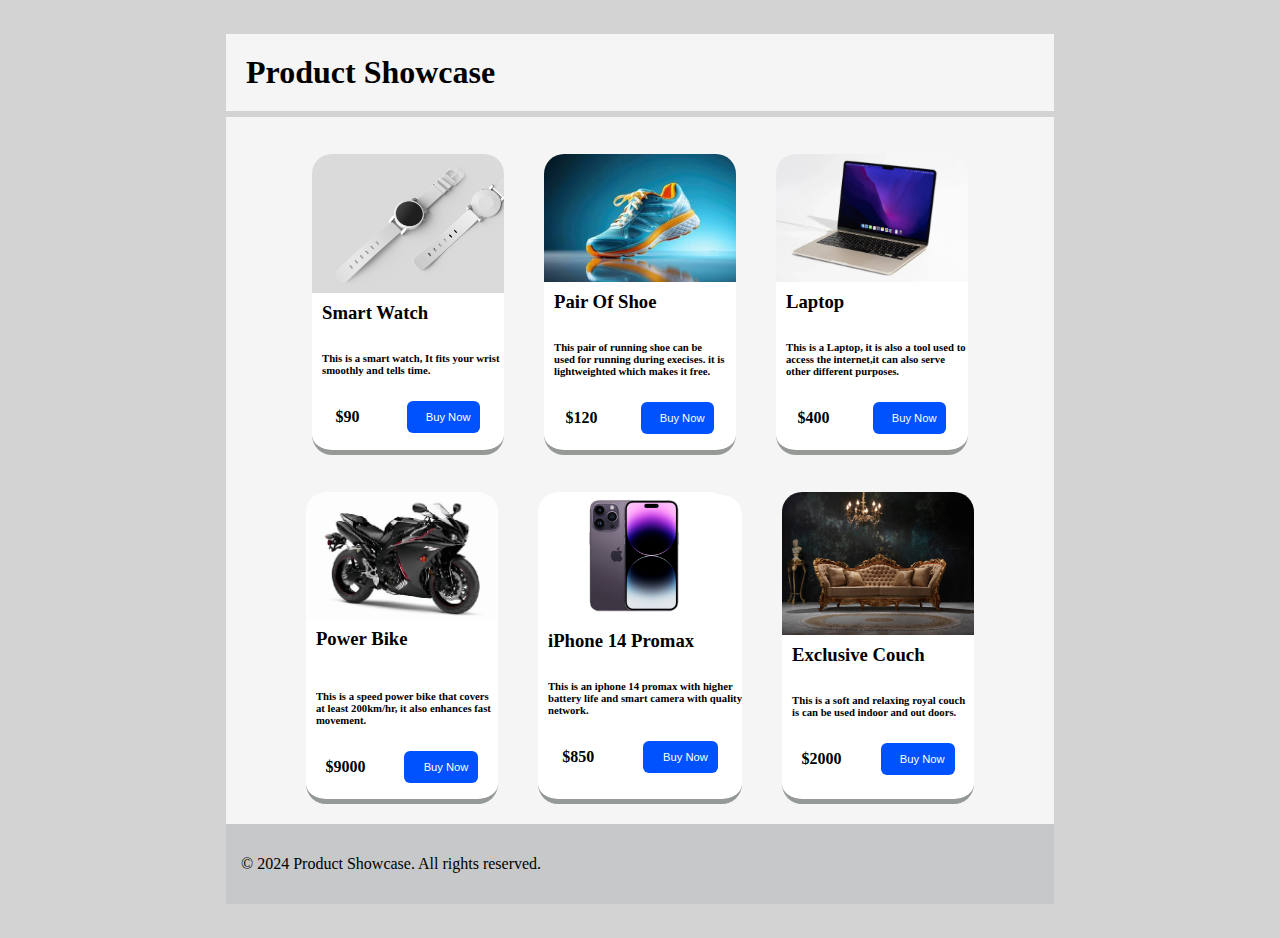
<file: index.html>
<!DOCTYPE html>
<html lang="en">
<head>
    <meta charset="UTF-8">
    <meta name="viewport" content="width=device-width, initial-scale=1.0">
    <title>Responsive Css</title>
    <link rel="stylesheet" href="style.css">
    <link rel="submit" href="submit.html">
</head>
<body>
    <header id="main1">
        <h1 class="Showcase">Product Showcase</h1>
    </header>
    <main class="content">
        
        <section class="products">

            <div class="product">
        <figure class="picture">
             <img src="wristwatch.jpg"  alt=""/> 
        </figure>
        <h3>Smart Watch</h3>
        <h6>This is  a smart watch,   
         It fits your wrist <br>smoothly and tells time.</h6>
        <p class="padding"><b>$90</b><button class="button1"><a href="submit.html" target="_blank">Buy Now</a></button></p>
    
        </div>
            <div class="product">
        <figure class="picture">
            <img src="closeup-of-runners-shoe-mid-stride-isolated-on-a-gradient-background-photo.jpg" alt="A Pair Of Running Shoes"" alt="A comfortable chair" />
        </figure>
        <h3>Pair Of Shoe</h3>
        <h6>This pair of running shoe
        can be<br> used for running during execises. it is <br>
        lightweighted which makes it free.<br></h6> 
        <p class="padding"><b>$120</b><button class="button1"><a href="submit.html" target="_blank">Buy Now</a></button></p>
    
            </div>
            <div class="product">
        <figure class="picture">
            <img src="bestlaptops-2048px-9765.webp" />
        </figure>
        <h3>Laptop</h3>
        <h6>This is a Laptop, it is also a tool used to <br>access the internet,it can also serve <br>other
            different purposes.</h6>
            <p class="padding"><b>$400</b><button class="button1"><a href="submit.html" target="_blank">Buy Now</a></button></p> 
         
            </div>
            <div class="product">
        <figure class="picture">
            
            <img src="201123_yamaha_yzf_r1__about_3_million_naira_jpg31c53f0ff301f70d1bb905681f91734f.jpg" alt="a power bike" />
        </figure>
        <h3>Power Bike</h3>
        <h6>
         <br>This is  a speed power bike that covers <br>at least 200km/hr, 
          it  also enhances fast <br>movement.</h6>
          <p class="padding"><b>$9000</b><button class="button1"><a href="submit.html" target="_blank">Buy Now</a></button></p>
        
            </div>
            <div class="product">
        <figure class="picture">
             <img  src="Apple-iPhone-14-Pro-Max_FINAL_featured-image-packshot-review-1.jpg" />
        </figure>
        <h3>iPhone 14 Promax</h3>
        <h6>This is an iphone 14 promax with higher<br>
             battery life and smart camera with quality<br> network.</h6>
             <p class="padding"><b>$850</b><button class="button1"><a href="submit.html" target="_blank">Buy Now</a></button></p>
            
                    </div>
            <div class="product">
                <figure class="picture">
                    <img src="istockphoto-1274049367-612x612.jpg" alt="" />
        </figure>
        <div>
                <h3>Exclusive Couch</h3>
                <h6>This is  a soft and relaxing royal
              couch <br>is can be used indoor and out doors.</h6>
                         
              <p class="padding"><b><b>$2000</b></b><button class="button1"><a href="submit.html"~ target="_blank">Buy Now</a></button></p>
              </form>
    </div>
            </div>
        </section>
    </main>
    <footer class="foot">
       <p> &copy 2024 Product Showcase.
         All rights reserved.</p>
    </footer>
    </body>
</html>
</file>
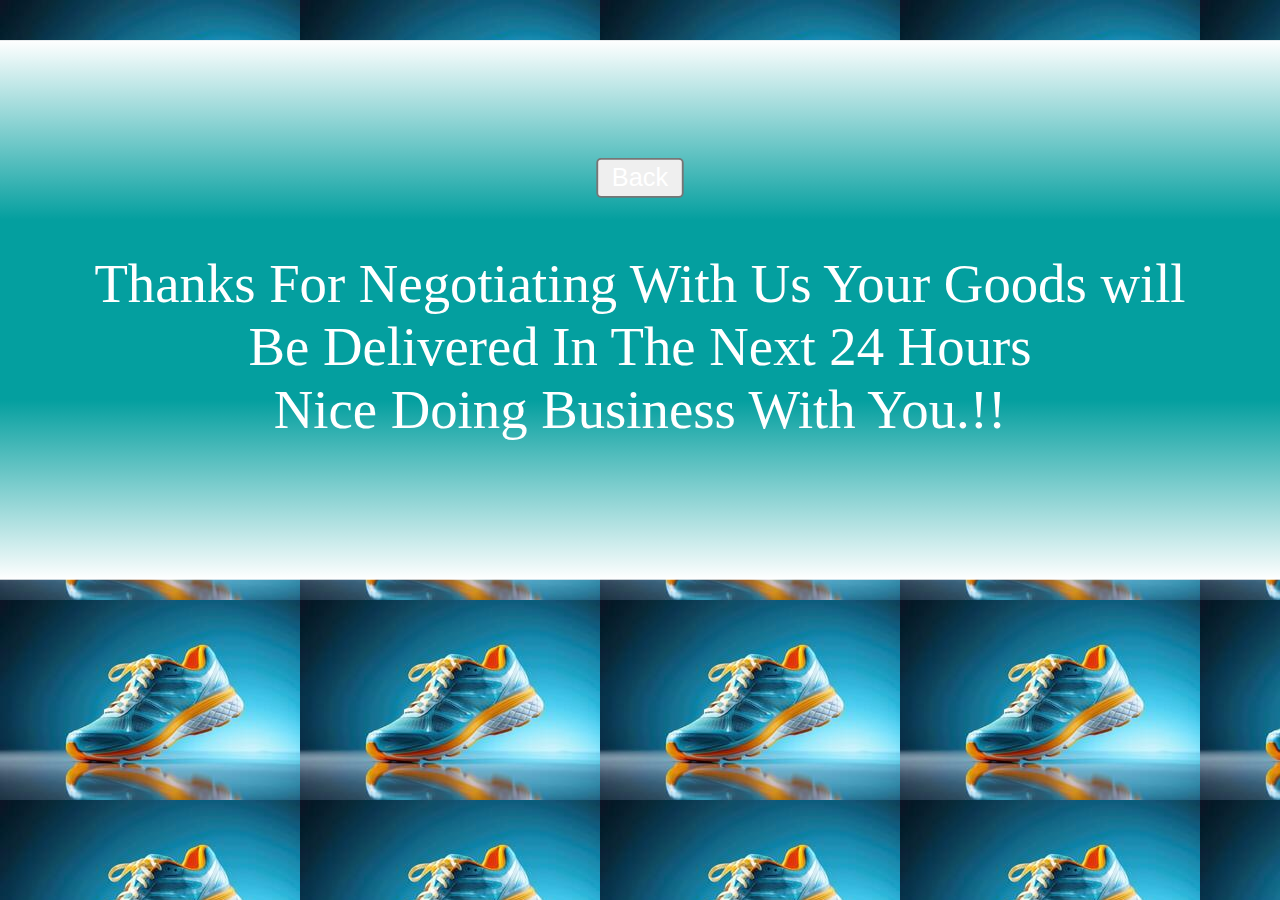
<file: purchased.html>
<!DOCTYPE html>
<html lang="en">
<head>
    <meta charset="UTF-8">
    <meta name="viewport" content="width=device-width, initial-scale=1.0">
    <title>Purchased</title>
    <link rel="stylesheet" href="style.css">
    <link rel="html" href="submit.html">
</head>
<body class="body3">
    <div class="successful" id="successful">
        <br><br>
      
       <section class="button4">
         <p> <button class="button3"><a href="index.html">Back</a></button></p>
       Thanks For Negotiating With Us
        Your Goods will Be Delivered In The Next 24 Hours<br>
        Nice Doing Business With You.!!
    </section>
     </div>
</body>
</html>
</file>
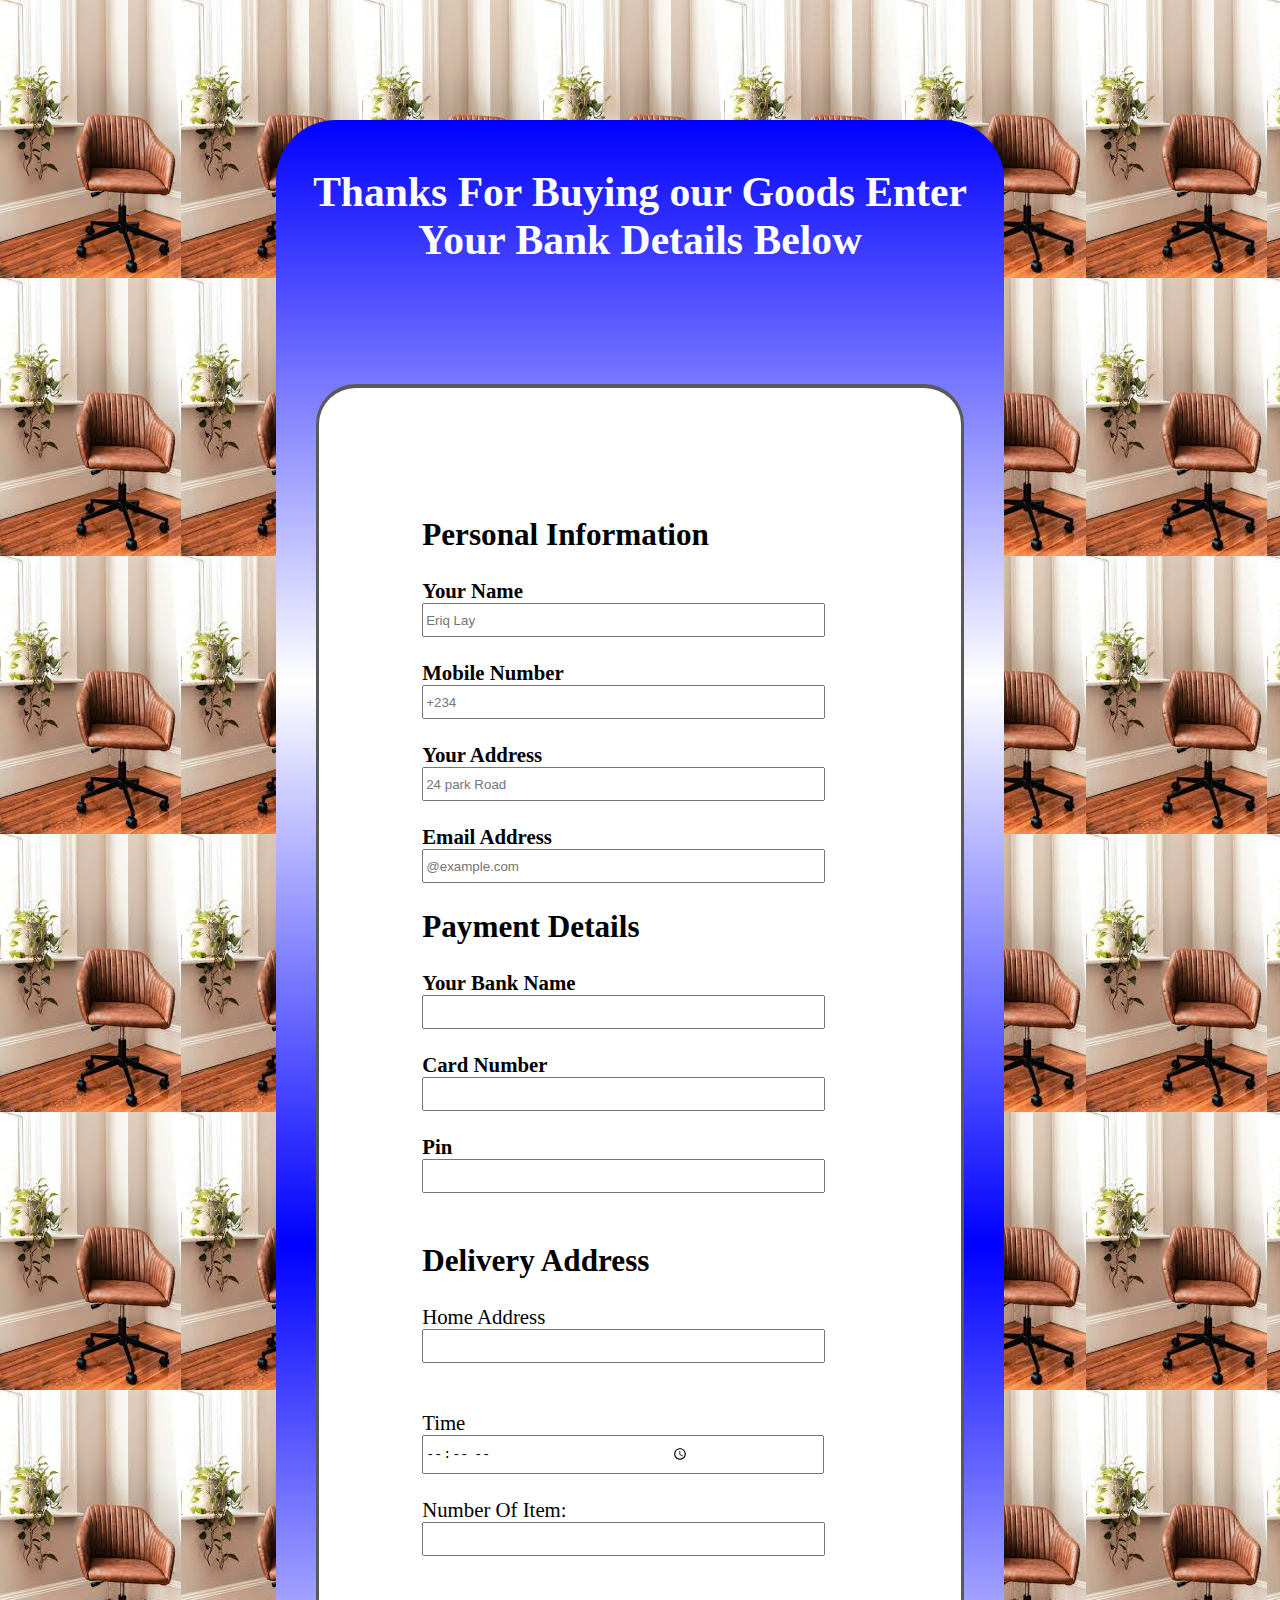
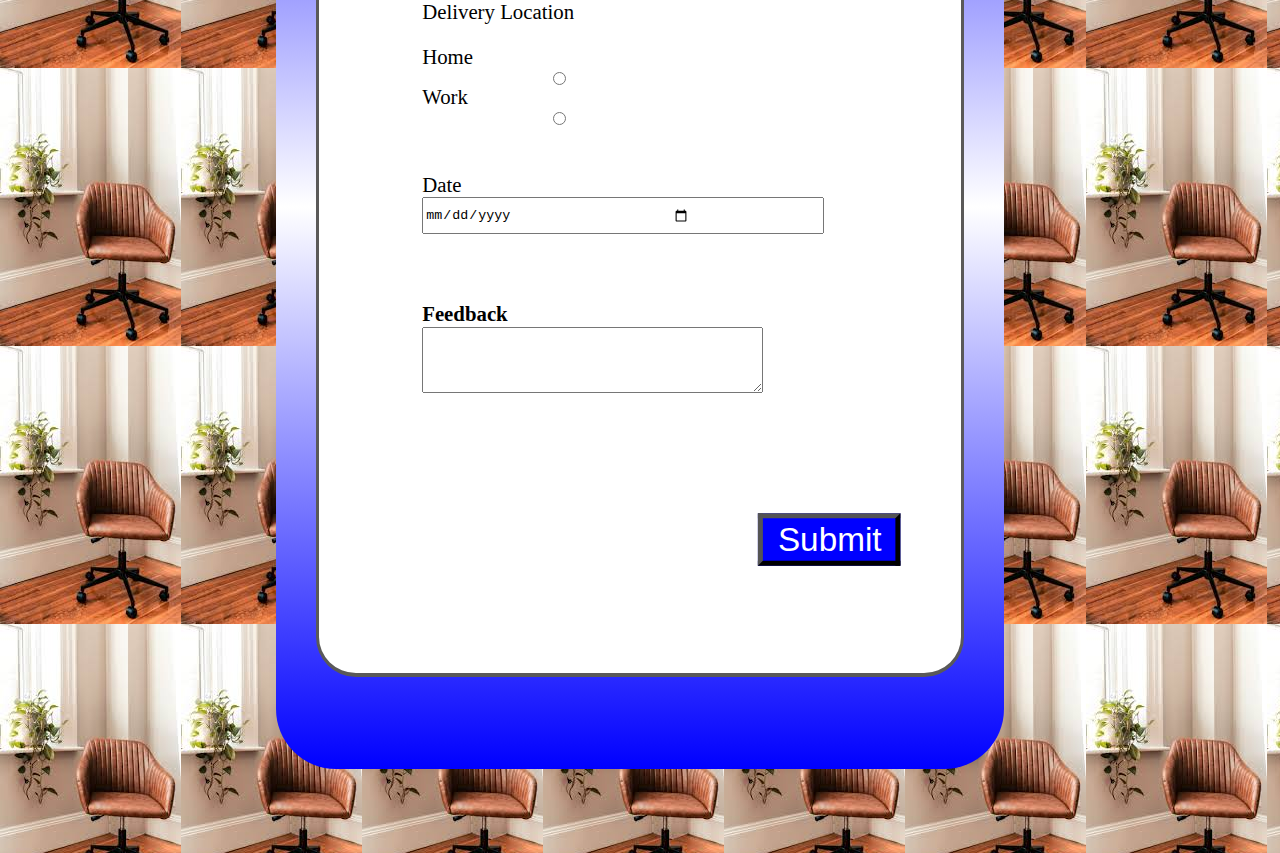
<file: submit.html>
<!DOCTYPE html>
<html lang="en">
<head>
    <meta charset="UTF-8">
    <meta name="viewport" content="width=device-width, initial-scale=1.0">
    <title>Purchase Details</title>
    <link rel="html" href="purchased.html">
    <link rel="stylesheet" href="style.css">
</head>
<body class="body2">
    <form class="purchase" action="/purchased.html">
       
        <div class="purchase1">
             <h1 class="intro">Thanks For Buying our Goods Enter Your Bank Details Below</h1><br><br><br>
            <div class="content2">
                <h2>Personal Information</h3>
        <label for="name"><b> Your Name</b></label><br>
        <input id="name" name="Name" type="text" placeholder="Eriq Lay" required><br><br>
        <label for="number"> <b>Mobile Number</b></b></label>
        <input id="number" type="number" value="+234" name="mobile number" placeholder="+234"><br><br>
        <label for="address"><b> Your Address</b></label><br>
        <input id="address" type="text" name="Home Address" placeholder="24 park Road"><br><br>
        <label for="email "><b>Email Address</b></label><br>
        <input type="email" id="email" name="email"placeholder="@example.com" required>

        <h2>Payment Details</h2>
        <label for="bank name"><b>Your Bank Name</b></label><br>
        <input  type="text" id="bank name" list="banks" name="bank name">
        <datalist id="banks">
            <option value="First Bank"></option>
            <option value="Access Bank"></option>
            <option value="Polaris"></option>
            <option value="UBA"></option>
            <option value="Zenith"></option>
            <option value="Union Bank"></option>
            <option value="FCMB"></option>
        
        </datalist>
        <br><br>
        <label for="card number"><b>Card Number</b></label><br>
        <input id="card number" type="number" list="numbers" minlength="5" maxlength="11"  required>
        <datalist id="numbers">
            <option value="0863454217">0863454217</option>
            <option value="4682065793">4682065793</option>
            <option value="6784775674">6784775674</option>
            </datalist> <br><br>
            <label for="pin"><b>Pin</b></label><br>
        <input id="pin" type="number" minlength="1" maxlength="6" required><br><br>
    
        <h2>Delivery Address</h2>
        <label for="home address">Home Address</label><br>
        <input type="text" name="home address" id="home address" required><br><br><br>
        <label for="time">Time</label><br>
             <input type="time" value="time" id="time" name="time"><br><br>
             <label for="items">Number Of Item:</label>
             <input id="items" type="number" list="items" name="items" required>

             <datalist id="items">
                <option value="1">1</option>
                <option value="2">2</option>
                <option value="3">3</option>
                <option value="4">4</option>
                <option value="5">5</option>
                <option value="6">6</option>
             </datalist><br><br>
             <div class="Amount">
                <p>Delivery Location</p>
             <label for="item">Home</label>
             <input class="set" value="item" name="item" id="item"  list="items" type="radio" required>
             <label for="item">Work</label>
             <input  class="set" value="item" name="item" id="item"  list="items" type="radio" required>
           </div><br><br>
           <label for="date">Date</label><br>
             <input type="date" id="Date" required>
        <br><br><br>

        <p><b>Feedback</b></p>
         <textarea class="feedback" id="feedback" rows="4" cols="40"></textarea><br<<br><br>

</div>
</div>
         <label for="submit"></label>
         <button formmethod="get" class="button2" class="submit" type="submit" id="submit" value="Submit"><a href="purchased.html">Submit</a></button>
        
        
        </form>
</body>
</html>
</file>
<file: style.css>
body {
    background-color: lightgrey;
    padding: 20px;
    margin: 5% 20%;
    transition-property: backround-color;
    transition-duration: 3s;
}

.body {
    background-image: radial-gradient(white,blue);
    scale: 1.1;
}

.Showcase {
background-color: whitesmoke;
margin: -50px;
padding: 20px 20px;
margin-bottom: 7px;
}

.button1 {
    animation-name: color;
    animation-duration: 2s;
    animation-timing-function: ease-out;
    animation-delay: 30ms;
    animation-iteration-count: infinite;
    
}

.button2 {
float: right;
margin-right: 20%;
margin-top: -33%;
scale: 2.5;
background-color: blue;
}

.button2 {
    animation-name: color1;
    animation-duration: 3s;
    animation-delay: 1s;
    animation-timing-function: ease-in-out;
    animation-iteration-count: infinite;
}

@keyframes color1 {
    0% {
        transform: translate(0);
    }

    20% {
        transform: translate(0);
        background-color: red;
    }
}


@keyframes color {
    0% {
        transform: translateX(0)
    }

25% {
    transform: translateX(0);
    background-color: rgb(193, 13, 103);
}

50% {
    transform: translateX(0);
    background-color: limegreen;
    scale: 1.2;
}

75% {
    transform: translateX(0);
    background-color: darkorchid;
}


100% {
    transform: translateX(0);
    background-color: red;
}
}


.Amount {
    display: flex;
    flex-direction: column;
    justify-content: wrap;

}

.set {
    padding-bottom: 20px;
}



.content {
    background-color: whitesmoke;
    padding: 20px 20px;
    margin: -50px;
    margin-top: -1px;
    margin-bottom: -1px;
}

/* .padding { */
    /* padding: 0px 10px 0px 10px; */
/* } */
.product {
    padding: 10px px;
    margin: 20px 20px;
    background-color: white;
    border-bottom: 5px solid  rgb(150, 154, 150);
    border-radius: 20px;
    
  

    
}

.picture img {
   margin: -19px;
   margin-right: -40px;
   margin-left: -40px;
   width: 15vw;
   border-top-left-radius: 20px;
   border-top-right-radius: 20px;
}

.products {
    display: flex; 
    justify-content: center;
    flex-wrap: wrap;
  
}

.product:hover {
/* border-color: blue; */
scale: 1.1;
border-bottom: 3px solid rgba(0, 0, 255, 0.687);
border-right:  3px solid rgba(0, 0, 255, 0.687);
border-left: 3px solid rgba(0, 0, 255, 0.687);;
border-top: 5px solid rgba(0, 0, 255, 0.687);


}


h3 {
    padding-left: 10px;
    padding-top: 5px;
}


h6 {
    padding-left: 10px;
    padding-top: 3px;
}
.foot {
    padding: 15px 15px;
    background-color: rgb(199, 200, 201);
    margin: -50px;
    margin-top: -20px;
    /* text-align: center; */
    justify-content: space-between;
    }
 h6 p {
    display: flex; justify-content: space-between;
    align-items: center;
    padding-left: 15px;
    padding-right: 15px;
    font-size: 20px;
    
 }

   .button1 {
    background-color: rgb(0, 81, 255);
    color: white;
    padding: 10px;
    padding-left: 10%;
    border-radius: 6px;
    border: none;
    font-size: 70%;
 }

 .padding {
    display: flex;
    justify-content: space-around;
     }

 .button1:hover {
    scale: 1.2;
    font-size: 80%;
     }
      .submit {
        background-color: greenyellow;
        display: flex;
      /* padding: 20px; */
    margin-top: -25%;
    margin-left: 40%;
    margin-right: -35%;
    padding-left: -500px;
    padding-right: 49px;
    font-size: 1rem;
      scale: 1;

        

      }

     p {
        align-items: center;
     }

     .purchase1 {
        font-size: 1.3rem;
        align-items: center;
        background-image: linear-gradient(blue,white,blue,white,blue);
        padding: 20px;
        border-radius: 60px;
     margin-top: 5%; 
        padding-bottom: 10%;
    
        
      
     }

     .body2 {
        background-image: url(images.jpg);
        animation-name: sparkle;
        animation-duration: 15s;
        animation-timing-function: ease-out;
        animation-delay: 1s;
        animation-iteration-count: infinite;

     }

     @keyframes sparkle {
        0% {
            transform: translate(0);
            background-image: url(gettyimages-1371695404-2048x2048.jpg);
        }

        0% {
            transform: translate(0);
            background-image: url(atv-quad-bike-allterrain-vehicle-260nw-1422048302.webp);
     }

    0% {
        transform: translate(0);
        background-image: url(bestlaptops-2048px-9765.webp);
    }  
}

.body3 {
    background-image: url(closeup-of-runners-shoe-mid-stride-isolated-on-a-gradient-background-photo.jpg);
}

     .content2 {
        background-color: white;
        padding: 10px;
        padding-bottom: -20%;
        padding-left: 15%;
        padding-top: 15%;
        border-radius: 40px;
        border-left: 3px solid  rgb(90, 89, 89);
        border-bottom: 4px solid  rgb(90, 89, 89);
        border-right: 3px solid  rgb(90, 89, 89);;
        border-top: 4px solid rgb(90, 89, 89);
        margin: 20px;
        
       
     }

     input {
        padding-right: 25%;
        padding-bottom: 7.5px;
        padding-top: 7.5px;
        width: 50%;
     }
     
     .intro {
        scale: 1;
        text-align: center;
        color: white;
        border-top-right-radius: 60px;
        border-top-left-radius: 60px;
         }
     
         a {
            color: white;
            text-decoration: none;
         }

         .successful {
            font-size: 1.8rem;
            align-items: center;
            text-align: center;
            background-image: linear-gradient(white,rgb(4, 159, 159),rgb(4, 159, 159),white);
             padding-left: 7%;
            scale: 1.9;
            /* margin-left: 10%; */
            /* border-radius: 60px; */
            color: white;
            display: flex;
             padding: 10%; 
            padding-top: 3%; 
            margin-top: 11.5%;
           
         }

         
         

         .feedback {
        margin-bottom: 50%;
            margin-top: -20px;
           
         }
     


 /* iPads (portrait and landscape) ----------- */
@media  screen 
and (min-device-width : 768px) 
and (max-device-width : 1223px) {
    .picture img{
        width: 100%;
    }
    .picture{
        width: 100%;
    }
 
    .products{
        display: flex;
        justify-content: space-between;
        flex-wrap: wrap;
        padding: 0;
    }
        .product {
            width: 40%;

        }
}
/* Smartphones (portrait and landscape) ----------- */
@media  screen 
and (min-device-width : 56px) 
and (max-device-width : 769px) {
    h6 p {
        padding: 0%;
    }
.picture img{
    width: 100%;
}
.picture{

    width: 100%;
}
    .content {
        display: flex;
        flex-direction: column;
    }
.products{
    display: flex;
    justify-content: center;
    flex-wrap: wrap;
}
    .product {
        width: 80%;
    }

.body2 {
    display: flex;
    flex-direction: wrap;
  justify-content: center;
    margin-right: auto;
    margin-left: auto;

}
 


.textarea {
    padding-right: -20%;
}

.content2 {

}

     .content2 {
      
        
       
     }

     input {
        padding-right: 25%;

     }
     
     .intro {
        padding-top: -50%;
        color: white;
       
        } 
 
        .button2 {
           margin-left: 20;
           margin-top: -35%;
        }

        .body3 {
         display: flex;
         
        };
        

        .button4 {
            margin-top: 100%;
            margin-right: auto;
            padding-right: 20%;
            /* margin-bottom: 50%; */
            /* padding-top: 20%; */
            display: flex;
        }

        .item {
            
        }


        .purchase1 {
            display: flex;
            justify-content: center;
            flex-wrap: wrap;
            /* padding-left: 25%; */
        }
            
            .successful {
            font-size: 1.8rem;
        display: flex;
        flex-direction: wrap;
            } 
            
        

        a {
            color: white;
            text-decoration: none;
         }

             
        
         
         
         .button3 {
         scale: 2;
        display: flex;
        align-items: center;
        background-color: black;
        flex-direction: row;
        justify-content: space-evenly;
        margin-left: 5px;
        margin-bottom: 3rem;
        margin-top: 7rem;
         } 

         /* submit.css */
        }


/* Destops or Large screens */
@media screen and (min-width: 1224px) {
}
</file>
